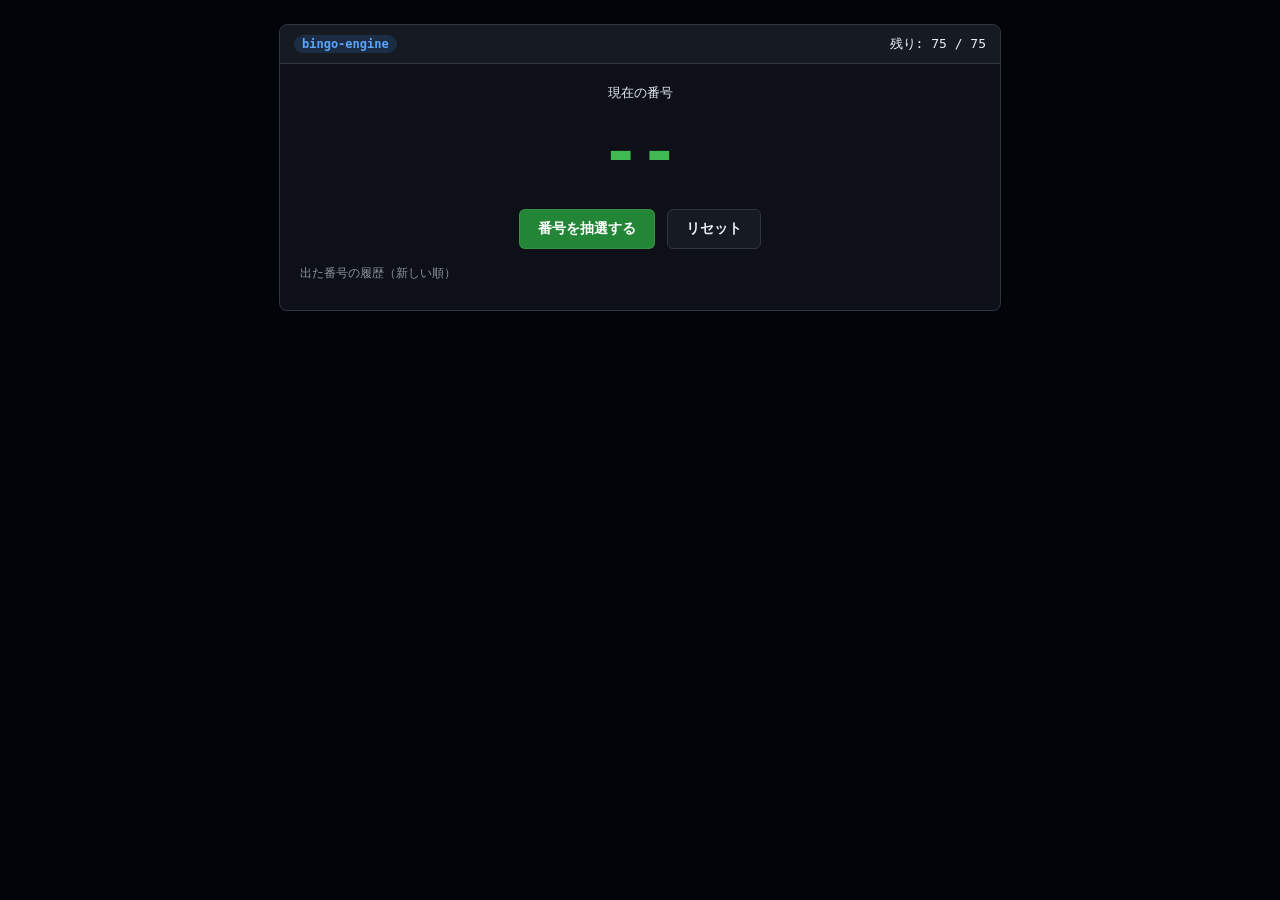
<file: index.html>
<!DOCTYPE html>
<html lang="ja">
<head>
  <meta charset="UTF-8">
  <meta name="viewport" content="width=device-width, initial-scale=1.0">
  <title>Git風 ビンゴ抽選機</title>
  <style>
    :root {
      --git-bg: #0d1117;
      --git-surface: #161b22;
      --git-border: #30363d;
      --git-text: #e6edf3;
      --git-muted: #8b949e;
      --git-add-text: #3fb950;
      --git-branch-bg: rgba(56, 139, 253, 0.15);
      --git-branch-text: #58a6ff;
    }

    body {
      background-color: #010409;
      color: var(--git-text);
      font-family: -apple-system, BlinkMacSystemFont, "Segoe UI", sans-serif;
      margin: 0;
      padding: 24px;
    }

    .git-panel {
      max-width: 720px;
      margin: 0 auto 20px;
      background-color: var(--git-bg);
      color: var(--git-text);
      border: 1px solid var(--git-border);
      border-radius: 8px;
      font-family: ui-monospace, SFMono-Regular, Menlo, Monaco, Consolas, monospace;
      font-size: 13px;
      overflow: hidden;
    }

    .git-header {
      display: flex;
      align-items: center;
      justify-content: space-between;
      padding: 10px 14px;
      background-color: var(--git-surface);
      border-bottom: 1px solid var(--git-border);
    }

    .git-branch {
      display: inline-flex;
      align-items: center;
      gap: 6px;
      padding: 2px 8px;
      border-radius: 999px;
      background-color: var(--git-branch-bg);
      color: var(--git-branch-text);
      font-size: 12px;
      font-weight: 600;
    }

    .bingo-body {
      padding: 20px;
      text-align: center;
    }

    .current-number-box {
      font-size: 64px;
      font-weight: 700;
      line-height: 1.2;
      margin: 12px 0 18px;
      color: var(--git-add-text);
    }

    .btn-row {
      display: flex;
      justify-content: center;
      gap: 12px;
      flex-wrap: wrap;
      margin-bottom: 16px;
    }

    button {
      font-family: inherit;
      font-size: 14px;
      font-weight: 600;
      padding: 10px 18px;
      border-radius: 6px;
      border: 1px solid var(--git-border);
      cursor: pointer;
    }

    .btn-draw {
      background-color: #238636;
      color: #ffffff;
      border-color: rgba(240, 246, 252, 0.1);
    }

    .btn-draw:disabled {
      opacity: 0.45;
      cursor: not-allowed;
    }

    .btn-reset {
      background-color: var(--git-surface);
      color: var(--git-text);
    }

    .history-title {
      text-align: left;
      color: var(--git-muted);
      font-size: 12px;
      margin-bottom: 8px;
    }

    .history-list {
      display: flex;
      flex-wrap: wrap;
      gap: 8px;
    }

    .history-badge {
      padding: 4px 10px;
      border-radius: 6px;
      background-color: var(--git-surface);
      border: 1px solid var(--git-border);
      font-size: 13px;
    }
  </style>
</head>
<body>

  <!-- ビンゴ抽選機パネル -->
  <div class="git-panel">
    <div class="git-header">
      <span class="git-branch">bingo-engine</span>
      <span id="remain-label">残り: 75 / 75</span>
    </div>
    <div class="bingo-body">
      <div>現在の番号</div>
      <div id="current-number" class="current-number-box">--</div>
      <div class="btn-row">
        <button id="draw-btn" class="btn-draw" type="button">番号を抽選する</button>
        <button id="reset-btn" class="btn-reset" type="button">リセット</button>
      </div>
      <div class="history-title">出た番号の履歴（新しい順）</div>
      <div id="history-list" class="history-list"></div>
    </div>
  </div>

  <script>
    const MAX_NUMBER = 75;
    let pool = [];
    let history = [];

    const currentNumberEl = document.getElementById("current-number");
    const remainLabelEl = document.getElementById("remain-label");
    const historyListEl = document.getElementById("history-list");
    const drawBtn = document.getElementById("draw-btn");
    const resetBtn = document.getElementById("reset-btn");

    function initGame() {
      pool = Array.from({ length: MAX_NUMBER }, (_, i) => i + 1);
      history = [];
      currentNumberEl.textContent = "--";
      drawBtn.disabled = false;
      render();
    }

    function render() {
      remainLabelEl.textContent = `残り: ${pool.length} / ${MAX_NUMBER}`;
      historyListEl.innerHTML = "";
      history.forEach((num) => {
        const badge = document.createElement("span");
        badge.className = "history-badge";
        badge.textContent = num;
        historyListEl.appendChild(badge);
      });
    }

    drawBtn.addEventListener("click", () => {
      if (pool.length === 0) return;
      const idx = Math.floor(Math.random() * pool.length);
      const [picked] = pool.splice(idx, 1);
      history.unshift(picked);
      currentNumberEl.textContent = picked;
      if (pool.length === 0) {
        drawBtn.disabled = true;
      }
      render();
    });

    resetBtn.addEventListener("click", initGame);

    initGame();
  </script>

</body>
</html>
</file>
